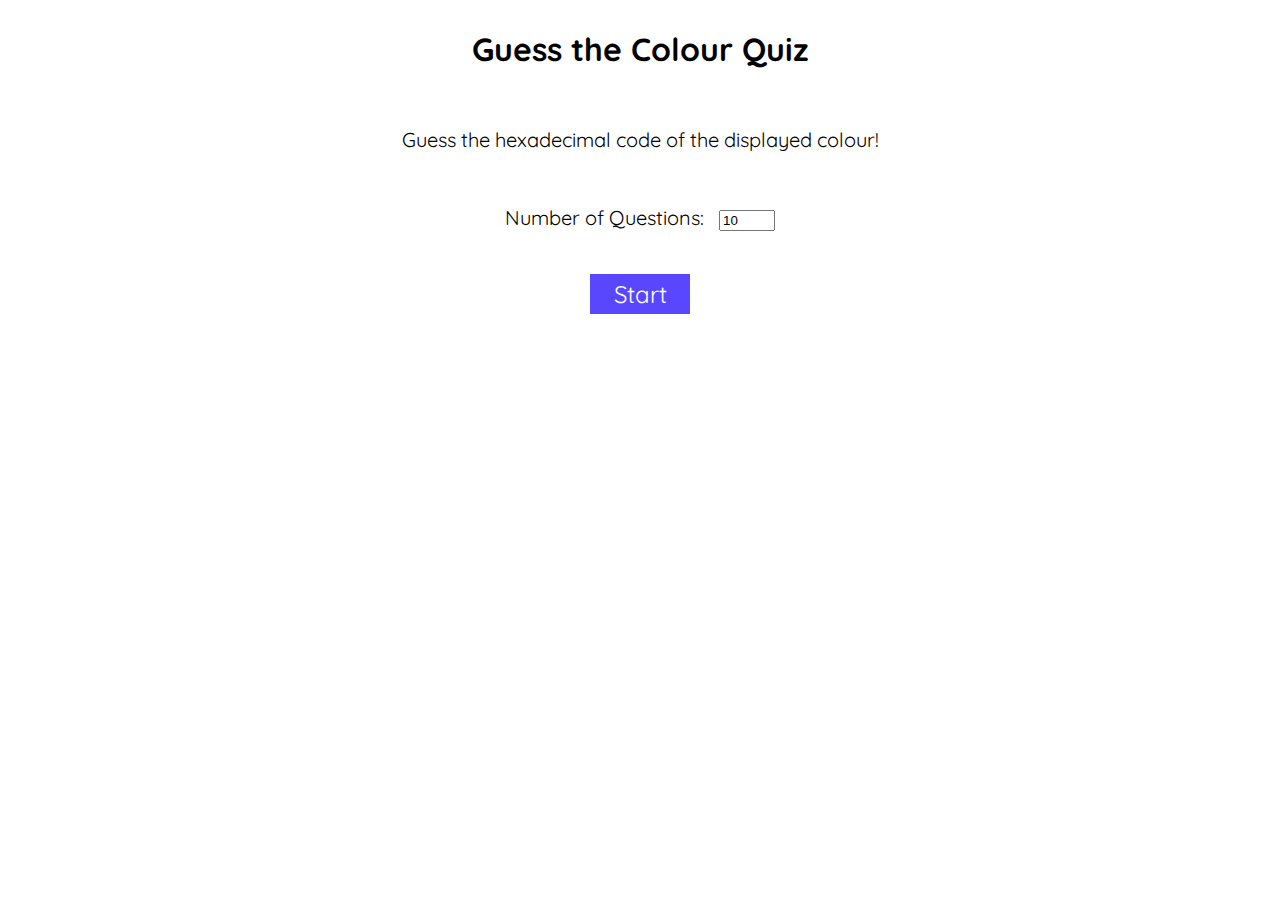
<file: index.html>
<!DOCTYPE html>
<html lang="en">
  <head>
    <meta charset="UTF-8" />
    <meta http-equiv="X-UA-Compatible" content="IE=edge" />
    <meta name="viewport" content="width=device-width, initial-scale=1.0" />
    <title>Colour Quiz</title>
    <link rel="preconnect" href="https://fonts.gstatic.com" />
    <link
      href="https://fonts.googleapis.com/css2?family=Quicksand:wght@400;500;700&display=swap"
      rel="stylesheet"
    />
    <link rel="stylesheet" href="styles.css" />
  </head>
  <body>
    <div class="container">
      <h1 class="heading">Guess the Colour Quiz</h1>
      <form action="colourQuiz.html" class="quiz-form">
        <p class="text">Guess the hexadecimal code of the displayed colour!</p>
        <div class="number-input">
          <label for="numberOfQuestions">Number of Questions:</label>
          <input
            type="number"
            min="5"
            max="50"
            maxlength="2"
            value="10"
            id="numberOfQuestions"
            name="numberOfQuestions"
          />
        </div>
        <button type="submit" class="start-btn btn">Start</button>
      </form>
    </div>
  </body>
</html>
</file>
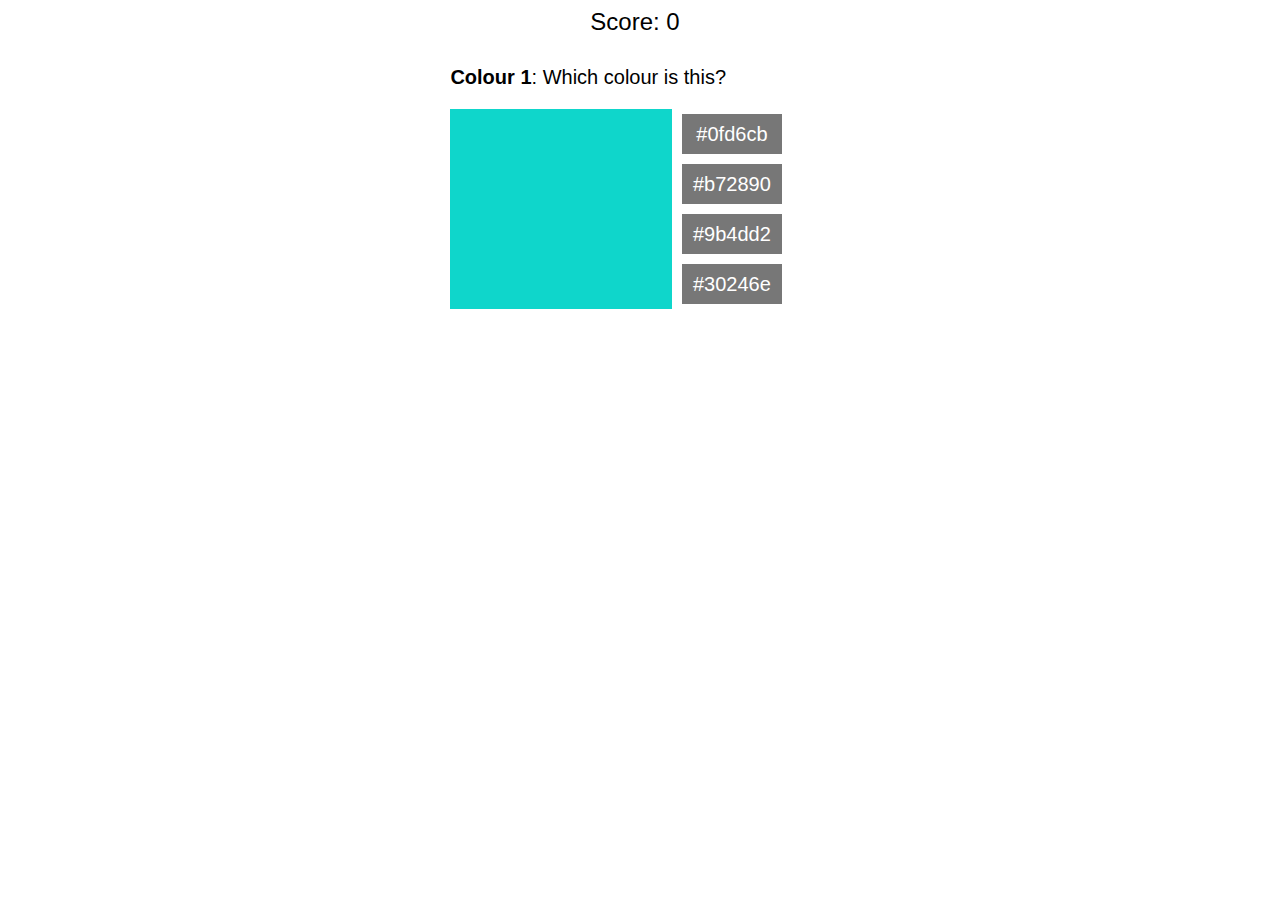
<file: colourQuiz.html>
<!DOCTYPE html>
<html lang="en">
  <head>
    <meta charset="UTF-8" />
    <meta http-equiv="X-UA-Compatible" content="IE=edge" />
    <meta name="viewport" content="width=device-width, initial-scale=1.0" />
    <title>Colour Quiz</title>
    <link rel="preconnect" href="https://fonts.gstatic.com" />
    <link
      href="https://fonts.googleapis.com/css2?family=Jura:wght@700&family=Krona+One&family=Roboto:wght@500&display=swap"
      rel="stylesheet"
    />
    <link rel="stylesheet" href="styles.css" />
    <script src="script.js" defer></script>
  </head>
  <body>
    <div class="container" id="colourQuizDisplay">
      <div class="game-container">
        <p class="score">Score: <span id="score">0</span></p>
        <p class="question">
          <span class="colour-number-text"
            >Colour <span id="questionNumber"></span></span
          >: Which colour is this?
        </p>
        <div class="colour-and-answers">
          <div class="colour" id="colour"></div>
          <div class="answer-btn-container">
            <button class="answer-btn btn" data-answer-btn></button>
            <button class="answer-btn btn" data-answer-btn></button>
            <button class="answer-btn btn" data-answer-btn></button>
            <button class="answer-btn btn" data-answer-btn></button>
          </div>
        </div>
      </div>
    </div>
    <div class="container hidden score-display" id="finalScoreDisplay">
      <h2 class="final-score">
        Your Final Score is <span id="finalScore"></span>
      </h2>
      <a href="index.html" class="remove-link-decoration"
        ><div class="play-again-btn btn">Play Again</div></a
      >
    </div>
  </body>
</html>
</file>
<file: styles.css>
:root {
  --heading-font-family: "Quicksand", sans-serif;
  --text-font-family: "Quicksand", sans-serif;
  --button-font-family: "Quicksand", sans-serif;
}

/* Layout */

.container {
  display: flex;
  flex-direction: column;
  justify-content: flex-start;
  align-items: center;
  height: 100vh;
  width: 100%;
}

.game-container {
  display: flex;
  flex-direction: column;
  width: 100%;
}

.hidden {
  display: none;
}

.quiz-form {
  margin: 0 20px;
  display: flex;
  flex-direction: column;
  justify-content: space-around;
  align-items: center;
  height: 250px;
}

.colour-and-answers {
  width: 100%;
  display: flex;
  flex-direction: row;
  align-items: space-around;
}

.score-display {
  margin-top: 40px;
}

/* Text */

.heading {
  font-family: var(--heading-font-family);
  font-size: 32px;
  text-align: center;
}

.text {
  font-family: var(--text-font-family);
  font-size: 20px;
}

.question {
  font-family: var(--text-font-family);
  font-size: 20px;
}

.colour-number-text {
  font-weight: 700;
}

.score {
  font-family: var(--text-font-family);
  font-size: 24px;
  margin: 0 10px 10px 0;
  font-weight: 500;
  text-align: center;
}

.final-score {
  font-family: var(--text-font-family);
  font-weight: 500;
  margin-bottom: 40px;
}

/* Input */

input {
  margin-left: 10px;
}

.number-input {
  font-family: var(--text-font-family);
  font-size: 20px;
}

/* Random Colour Display */

.colour {
  width: 60%;
  background-color: #ffffff;
}

/* Buttons */

.btn {
  font-family: var(--button-font-family);
  height: 40px;
  width: 100px;
  border: none;
  outline: none;
  cursor: pointer;
  color: white;
}

.start-btn {
  margin: 10px;
  background-color: #5947ff;
  font-size: 1.5em;
}

.play-again-btn {
  color: white;
  background-color: #5947ff;
  display: flex;
  justify-content: center;
  align-items: center;
}

.remove-link-decoration {
  text-decoration: none;
}

.answer-btn-container {
  display: flex;
  flex-direction: column;
  justify-content: space-between;
  align-items: flex-start;
  height: 100%;
  width: 40%;
  margin-left: 10px;
}

.answer-btn {
  background-color: rgb(119, 119, 119);
  font-size: 1.25em;
  margin: 5px 0;
}

.correct {
  background-color: green;
}

.incorrect {
  background-color: red;
}

@media (hover: hover) {
  .start-btn:hover,
  .play-again-btn:hover {
    box-shadow: 0px 0px 5px 3px hsl(246, 100%, 75%);
  }

  .answer-btn:hover {
    box-shadow: 0px 0px 5px 3px rgb(49, 49, 49);
  }
}

@media (orientation: landscape),
  (orientation: portrait) and (min-width: 550px) {
  .game-container {
    width: 50%;
    justify-content: center;
  }

  .colour-and-answers {
    justify-content: center;
  }

  .answer-btn-container {
    margin-left: 10px;
  }
}

@media (orientation: landscape) and (min-width: 800px) {
  .game-container {
    width: 40%;
  }
}

@media (orientation: landscape) and (min-width: 1250px) {
  .game-container {
    width: 30%;
  }
}
</file>
